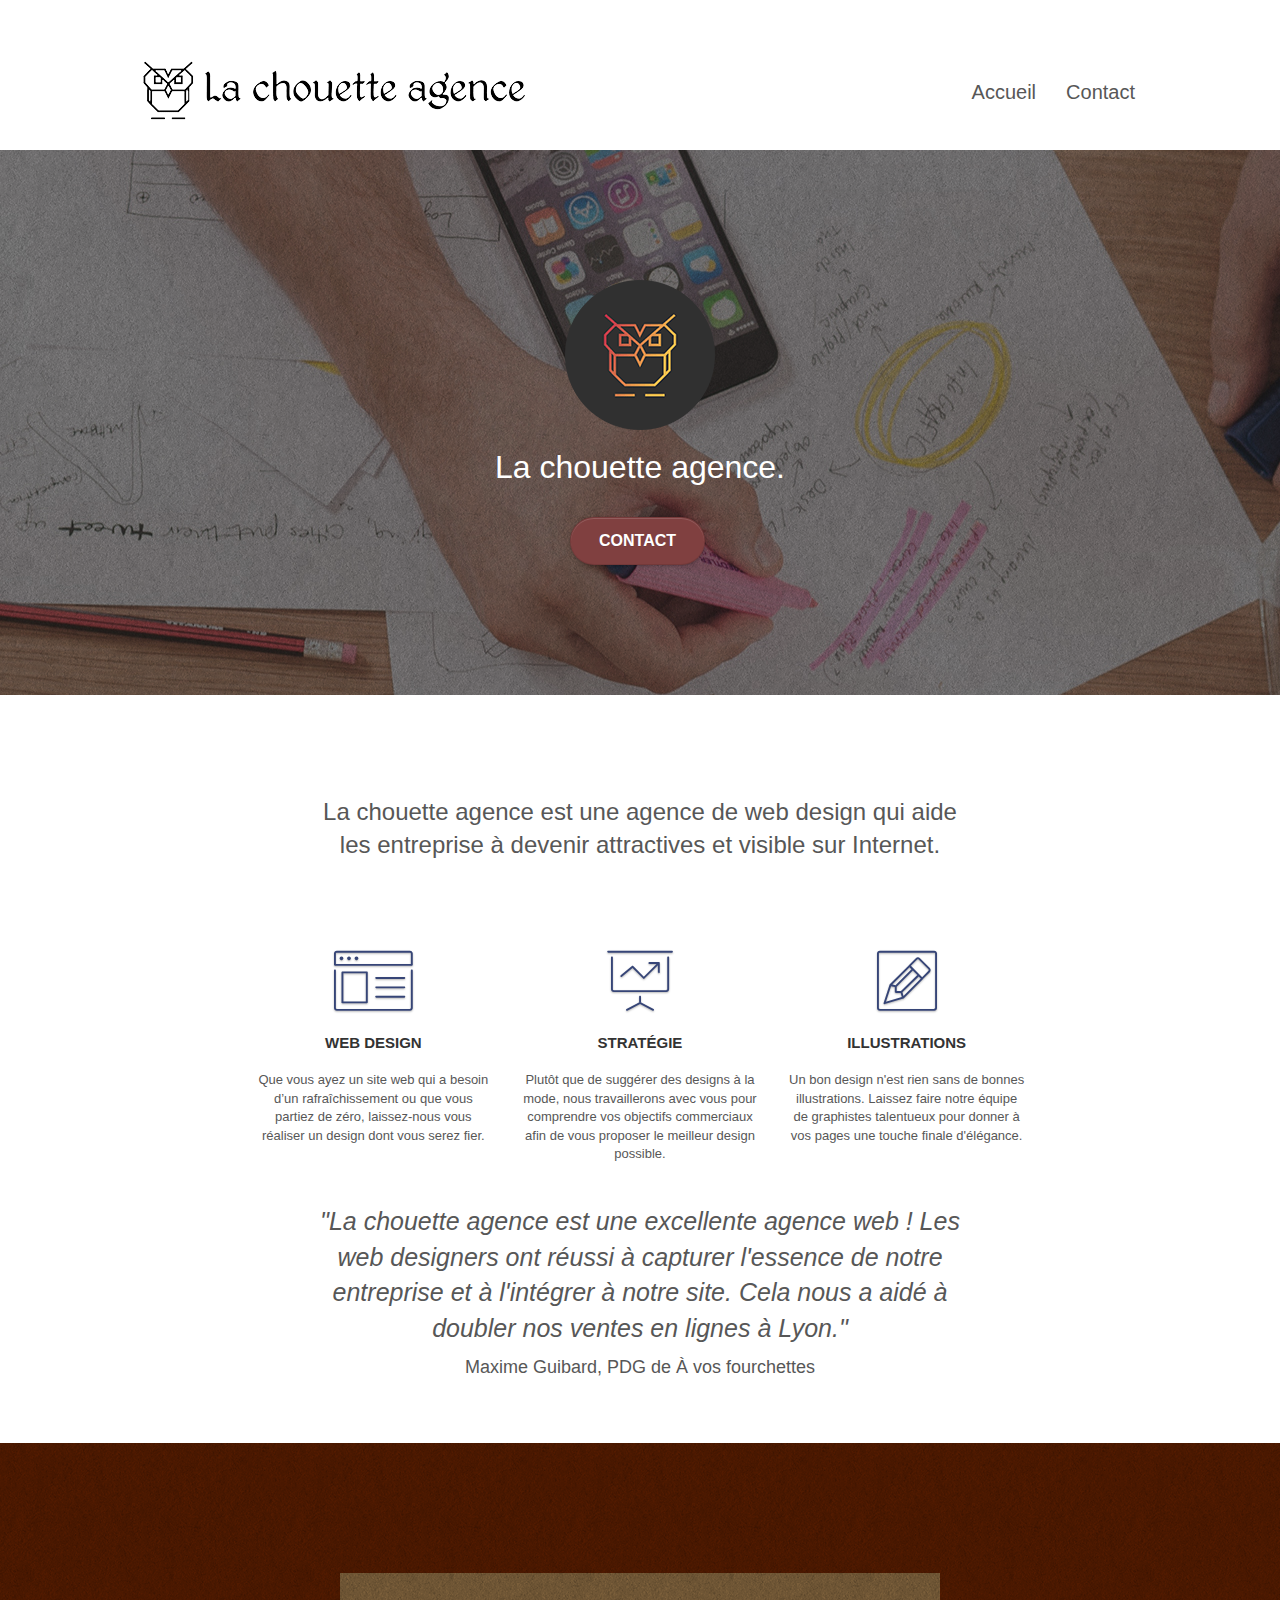
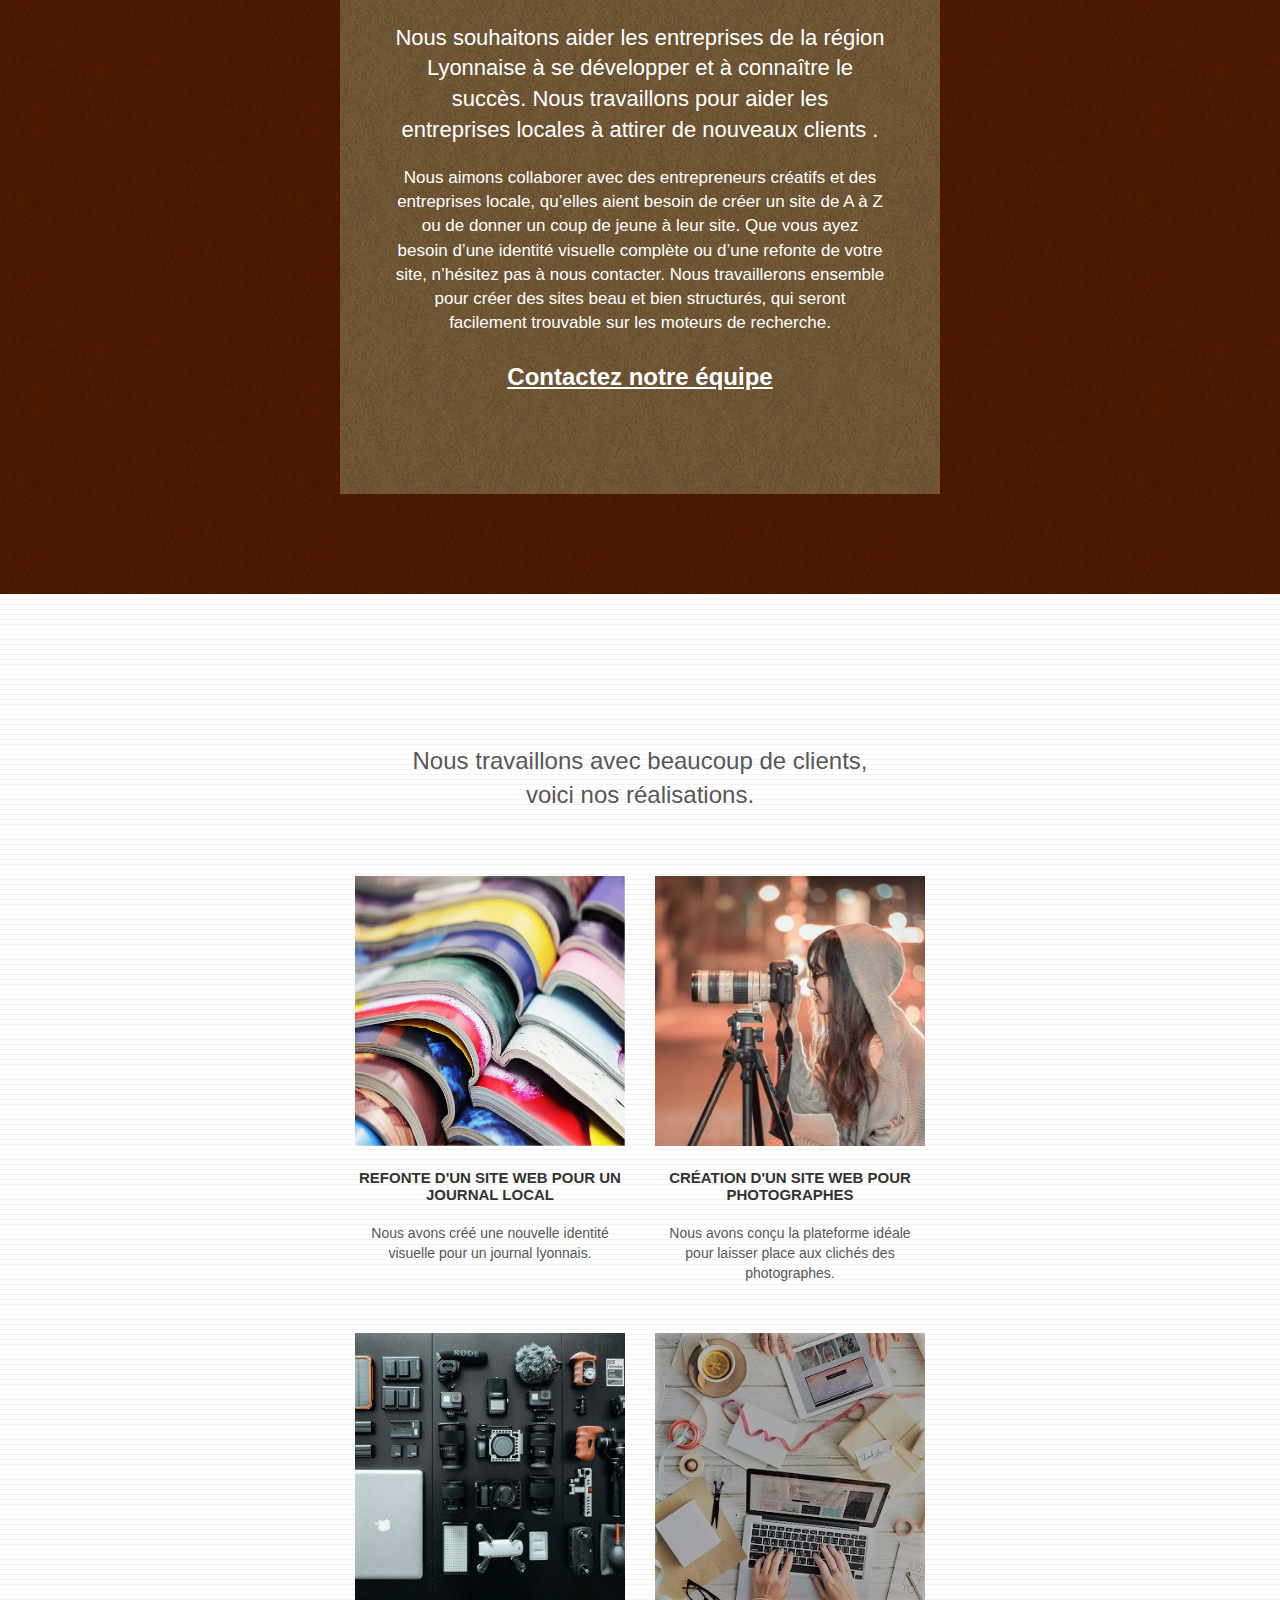
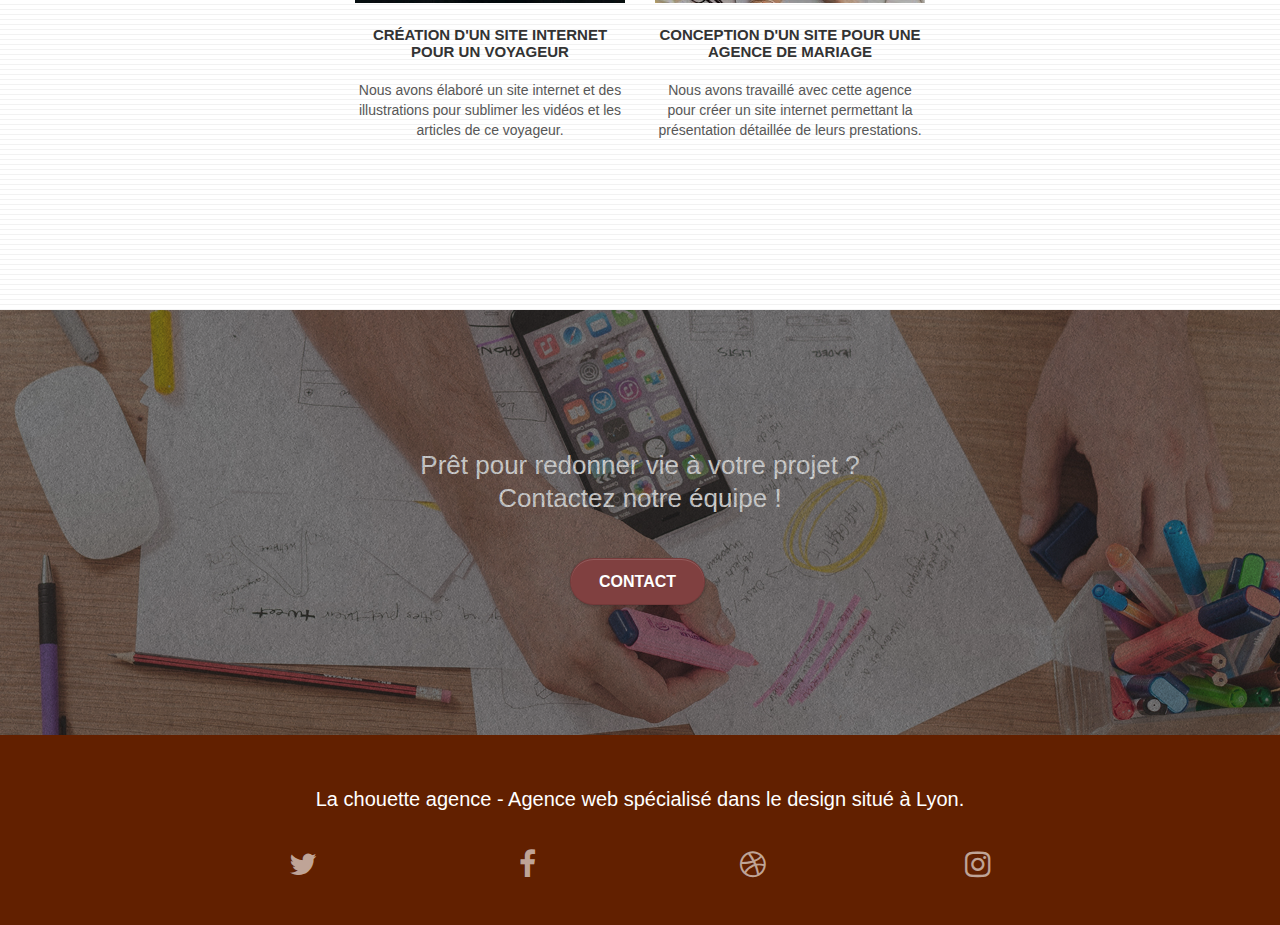
<file: index.html>
<!doctype html>
<html lang="fr">
	<head>
		<meta charset="utf-8">
		<meta name="robots" content="index, follow">
		<meta name="description" content="La chouette agence est une agence web situé à Lyon, nous réalisons votre site web ! Que vous ayez besoin d'un rafraichissement pour votre site web, d'une stratégie web, des illustrations et design web contactez nous.">
		<meta name="viewport" content="width=device-width, initial-scale=1.0, viewport-fit=cover">
		<meta property=og:title content="La chouette agence, agence web situé à Lyon">
		<meta property=og:url content=https://galusss.github.io/Formation_projet4 />
		<meta property=og:image content=https://galusss.github.io/Formation_projet4/img/la-chouette-agence-title.png>
		<meta property=og:description content="La chouette agence est une agence web situé à Lyon, nous réalisons votre site web ! Que vous ayez besoin d'un rafraichissement pour votre site web, d'une stratégie web, des illustrations et design web contactez nous.">
		<meta property=og:site_name content="La chouette agence">
		<meta property=og:type content=article>
		<meta name=twitter:card content=summary_large_image>
		<meta name=twitter:site content=@LaChouetteAgence>
		<meta name=twitter:description content="La chouette agence est une agence web situé à Lyon, nous réalisons votre site web ! Que vous ayez besoin d'un rafraichissement pour votre site web, d'une stratégie web, des illustrations et design web contactez nous.">
		<meta name=twitter:image:src content=https://galusss.github.io/Formation_projet4/img/la-chouette-agence-title.png>
		<link rel="shortcut icon" type="image/png" href="img/favicon.png" />
		<link rel="stylesheet" type="text/css" href="css/bootstrap.css">
		<link rel="stylesheet" type="text/css" href="style.min.css">
		<link rel="stylesheet" type="text/css" href="css/font-awesome.css">
		<link rel="stylesheet" type="text/css" href="css/et-line.css">
		<title>Accueil | La chouette agence</title>
	</head>

	<body>
		<main class="page-container"> <!-- MAIN PAGE-CONTAINER-->

			<!-- HEADER -->
			<header class="bloc bgc-white l-bloc " id="bloc-0">
				<div class="container bloc-sm">
					<nav class="navbar row">
						<div class="navbar-header"><a class="navbar-brand focus_a_0" aria-label="Actualiser la page d'accueil" title="Cliquez ici pour actualiser la page d'accueil" href="index.html"><img src="img/la-chouette-agence-title.png" class="logo-img" alt="La chouette agence, agence web spécialisé dans le design situé à Lyon." width="386" height="72" /></a>
							<button id="nav-toggle" type="button" class="ui-navbar-toggle navbar-toggle" data-toggle="collapse" data-target=".navbar-1">
								<span class="sr-only">Toggle navigation</span><span class="icon-bar"></span>
								<span class="icon-bar"></span><span class="icon-bar"></span>
							</button>
						</div>
						<div class="collapse navbar-collapse navbar-1 special-dropdown-nav">
							<ul class="site-navigation nav navbar-nav">
								<li><a href="index.html" class="focus_a_1" aria-label="Actualiser la page d'accueil" title="Cliquez ici pour actualiser la page d'accueil"><span class="text-navbar">Accueil</span></a></li>
								<li><a href="contact.html" class="focus_a_1" aria-label="Allez sur la page de contact" title="Cliquez ici pour nous contactez"><span class="text-navbar">Contact</span></a></li>
							</ul>
						</div>
					</nav>
				</div>
			</header>



			<!-- BLOC 1 -->
			<section class="bloc bgc-dark-slate-blue bg-banniere d-bloc bg-t-edge bloc-bg-texture texture-paper b-parallax" id="bloc-1-hero">
				<div class="container bloc-lg">
					<div class="row tight-width-whitespace">
						<div class="col-sm-12"><img src="img/la-chouette-agence-logo.png" class="center-block image-resize-mode" height="150" width="150" alt="Logo de la chouette agence, agence wev spécialisé dans le design." />
							<h1 class="text-center hero-bloc-text tc-white ">La chouette agence.</h1>
							<div class="text-center"><a href="contact.html" aria-label="Allez sur la page de contact" title="Cliquez ici pour nous contactez" class="btn btn-lg btn-clean btn-rd cta-hero btn-atomic-tangerine focus_a_0" id="cta-hero">Contact</a></div>
						</div>
					</div>
				</div>
			</section>

			<!-- BLOC 2 -->
			<section class="bloc bgc-white l-bloc" id="bloc-2-services">
				<div class="container bloc-md">
					<div class="row">
						<div class="col-sm-12 text-center">
							<h2 class="paragraphe_primaire">La chouette agence est une agence de web design qui aide<br />les entreprise à devenir attractives et visible sur Internet.</h2>
						</div>
					</div>
					<div class="row voffset-lg med-width-whitespace">
						<div class="col-sm-4">
							<div class="text-center">
								<span class="et-icon-browser sm-shadow icon-dark-slate-blue icons icon-lg"></span>
							</div>
							<h3 class="mg-md text-center">Web design</h3>
							<p class="text-center "><span class="bloc2-text">Que vous ayez un site web qui a besoin d&rsquo;un rafraîchissement ou que vous partiez de zéro, laissez-nous vous réaliser un design dont vous serez fier.</span></p>
						</div>
						<div class="col-sm-4">
							<div class="text-center"><span class="et-icon-presentation sm-shadow icon-dark-slate-blue icons icon-lg"></span></div>
							<h3 class="mg-md text-center">Stratégie</h3>
							<p class="text-center "><span class="bloc2-text">Plutôt que de suggérer des designs à la mode, nous travaillerons avec vous pour comprendre vos objectifs commerciaux afin de vous proposer le meilleur design possible.<br></span></p>
						</div>
						<div class="col-sm-4">
							<div class="text-center"><span class="et-icon-edit sm-shadow icon-dark-slate-blue icons icon-lg"></span></div>
							<h3 class="mg-md text-center">Illustrations</h3>
							<p class="text-center "><span class="bloc2-text">Un bon design n'est rien sans de bonnes illustrations. Laissez faire notre équipe de graphistes talentueux pour donner à vos pages une touche finale d'élégance.</span></p>
						</div>
					</div>
					<div class="row voffset-lg voffset">
						<div class="col-xs-12 col-md-8 col-md-offset-2 text-center">
							<p class="paragraphhe_citation">"La chouette agence est une excellente agence web ! Les web designers ont réussi à capturer l'essence de notre entreprise et à l'intégrer à notre site. Cela nous a aidé à doubler nos ventes en lignes à Lyon."<br /><span class="paragraphe_citation_auteur">Maxime Guibard, PDG de À vos fourchettes</span></p>
						</div>
					</div>
				</div>
			</section>			

			<!-- BLOC 3 -->
			<section class="bloc tc-white bgc-atomic-tangerine bg-presentation d-bloc bloc-bg-texture texture-paper b-parallax" id="bloc-3-what-i-do">
				<div class="container bloc-lg">
					<div class="row tight-width-whitespace black-background">
						<div class="col-sm-12">
							<h2 class="mg-md text-center tc-white">Nous souhaitons aider les entreprises de la région Lyonnaise à se développer et à connaître le succès. Nous travaillons pour aider les entreprises locales à attirer de nouveaux clients .<br></h2>
							<p class="text-center white text-accueil-bloc3">Nous aimons collaborer avec des entrepreneurs créatifs et des entreprises locale, qu’elles aient besoin de créer un site de A à Z ou de donner un coup de jeune à leur site. Que vous ayez besoin d’une identité visuelle complète ou d’une refonte de votre site, n’hésitez pas à nous contacter. Nous travaillerons ensemble pour créer des sites beau et bien structurés, qui seront facilement trouvable sur les moteurs de recherche. <br><br>
							<a class="ltc-white bold-link text-acceuil-bloc3-contactez focus_a_2" href="contact.html" aria-label="Allez sur la page de contact" title="Cliquez ici pour nous contactez">Contactez notre équipe</a><br></p>
						</div>
					</div>
				</div>
			</section>

			<!-- BLOC 4 -->
			<section class="bloc bgc-white bg-lines-h2-bg bg-repeat l-bloc" id="bloc-4-portfolio">
				<div class="container bloc-lg">
					<div class="row">
						<div class="col-sm-12 text-center">
							<h2 class="paragraphe_secondary">Nous travaillons avec beaucoup de clients,<br />voici nos réalisations.</h2>
						</div>
					</div>
					<div class="row tight-width-whitespace portfolio-row test">
						<div class="col-sm-6">
							<a class="focus_img" title="Refonte d'un site web pour un journal local" href="#"  data-lightbox="img/refonte-site-web-pour-un-journal-local.jpg" data-gallery-id="gallery-1" data-caption="Refonte d'un site web pour un journal local" data-frame="snapshot-lb">
							<img aria-label="Refonte d'un site web pour un journal local" src="img/refonte-site-web-pour-un-journal-local.jpg"  alt="Refonte d'un site web pour un journal local." class="img-responsive portfolio-thumb focus_img" height="320" width="320" /></a>
							<h3 class="mg-md text-center">Refonte d'un site web pour un journal local</h3>
							<p class="text-center"><span class="bloc4-text">Nous avons créé une nouvelle identité visuelle pour un journal lyonnais.</span></p><br />
						</div>
						<div class="col-sm-6">
							<a class="focus_img" title="Création d'un site web pour photographe" href="#" data-lightbox="img/creation-site-web-pour-photographe.jpg" data-gallery-id="gallery-1" data-caption="Création d'un site web pour photographes" data-frame="snapshot-lb">
							<img aria-label="Création d'un site web pour photographe" src="img/creation-site-web-pour-photographe.jpg" class="img-responsive portfolio-thumb focus_img" alt="Création d'un site web pour un photographe." height="320" width="320" /></a>
							<h3 class="mg-md text-center">Création d'un site web pour photographes</h3>
							<p class="text-center"><span class="bloc4-text">Nous avons conçu la plateforme idéale pour laisser place aux clichés des photographes.</span></p>
						</div>
					</div>
					<div class="row tight-width-whitespace portfolio-row">
						<div class="col-sm-6">
							<a class="focus_img" title="Création d'un site web pour voyageur." href="#" data-lightbox="img/creation-site-web-pour-voyageur.jpg" data-gallery-id="gallery-1" data-caption="Création d'un site internet pour un voyageur" data-frame="snapshot-lb">
							<img aria-label="Création d'un site web pour voyageur." src="img/creation-site-web-pour-voyageur.jpg" class="img-responsive portfolio-thumb focus_img" alt="Création d'un site web pour voyageur." height="320" width="320" /></a>
							<h3 class="mg-md text-center">Création d'un site internet pour un voyageur</h3>
							<p class="text-center"><span class="bloc4-text">Nous avons élaboré un site internet et des illustrations pour sublimer les vidéos et les articles de ce voyageur.</span></p><br />
						</div>
						<div class="col-sm-6">
							<a class="focus_img" title="Conception d'un site pour une agence de mariage." href="#" data-lightbox="img/conception-site-web-pour-agence-mariage.jpg" data-gallery-id="gallery-1" data-caption="Conception d'un site pour une agence de mariage" data-frame="snapshot-lb">
							<img aria-label="Conception d'un site pour une agence de mariage." src="img/conception-site-web-pour-agence-mariage.jpg" class="img-responsive portfolio-thumb focus_img" alt="Conception d'un site web pour agence de mariage." height="320" width="320" /></a>
							<h3 class="mg-md text-center">Conception d'un site pour une agence de mariage</h3>
							<p class="text-center"><span class="bloc4-text">Nous avons travaillé avec cette agence pour créer un site internet permettant la présentation détaillée de leurs prestations.</span></p>
						</div>
					</div>
				</div>
			</section>

			<!-- BLOC 5 -->
			<section class="bloc bgc-dark-slate-blue bg-banniere d-bloc bloc-bg-texture texture-paper" id="bloc-5-cta">
				<div class="container bloc-lg">
					<div class="row">
						<h2 class="mg-md text-center tc-white"><span class="bloc5-text">Prêt pour redonner vie à votre projet ?<br>Contactez notre équipe !</span></h2>
						<div class="col-sm-12 text-center"><a href="contact.html" aria-label="Allez sur la page de contact" title="Cliquez ici pour nous contactez" class="btn btn-atomic-tangerine btn-clean btn-rd btn-lg cta-hero focus_a_0">Contact</a></div>
					</div>
				</div>
			</section>

			<a aria-label="Remonter en haut de la page" href="#" class="focus_btn-scroll bloc-button btn btn-d scrollToTop" onclick="scrollToTarget('1')"><span class="fa fa-chevron-up"></span></a> <!-- BUTTON SCROLL TO TOP-->

			<!-- FOOTER -->
			<footer class="bgc-atomic-tangerine d-bloc flex-social-1" id="bloc-8">
				<div class="container bloc-sm">
					<div class="row">
						<div class="col-sm-12">
							<p class="text-center white text-contact-footer"><span class="text-footer">La chouette agence - Agence web spécialisé dans le design situé à Lyon.<br></span></p>
							<div class="flex-social-2">
								<div class="col-sm-3">
									<div class="text-center"><a class="social-twitter focus_a_3" target=_blank href="https://twitter.com" aria-label="Allez visitez nos réseaux sociaux" title="Cliquez ici pour vous rendre sur notre profil Twitter"><span class="fa fa-twitter icon-md"></span></a></div>
								</div>
								<div class="col-sm-3">
									<div class="text-center"><a class="social-facebook focus_a_3" target=_blank href="https://fr-fr.facebook.com" aria-label="Allez visitez nos réseaux sociaux" title="Cliquez ici pour vous rendre sur notre page Facebook"><span class="fa fa-facebook icon-md"></span></a></div>
								</div>
								<div class="col-sm-3">
									<div class="text-center"><a class="social-dribbble focus_a_3" target=_blank href="https://dribbble.com" aria-label="Allez visitez nos réseaux sociaux" title="Cliquez ici pour vous rendre sur notre profil Dribbble"><span class="fa fa-dribbble icon-md"></span></a></div>
								</div>
								<div class="col-sm-3">
									<div class="text-center"><a class="social-instagram focus_a_3" target=_blank href="https://www.instagram.com" aria-label="Allez visitez nos réseaux sociaux" title="Cliquez ici pour vous rendre sur notre profil Instagram"><span class="fa fa-instagram icon-md"></span></a></div>
								</div>
							</div>
						</div>
					</div>
				</div>
			</footer>
	
		</main><!-- END MAIN PAGE-CONTAINER-->

		<!-- INTEGRATION SCRIPTS-->
		<script src="./js/jquery-2.1.0.js"></script>
		<script src="./js/bootstrap.js"></script>
		<script src="./js/blocs.js"></script>
		<script src="./js/jquery.touchSwipe.js" defer></script>
		<script src="./js/gmaps.js"></script>
		<script async src="https://www.googletagmanager.com/gtag/js?id=UA-162763102-1"></script> <!-- Google Analytics-->
		<script>window.dataLayer = window.dataLayer || []; function gtag() { dataLayer.push(arguments); } gtag('js', new Date()); gtag('config', 'UA-162763102-1');</script> <!-- Google Analytics-->
	
	</body>
</html>
</file>
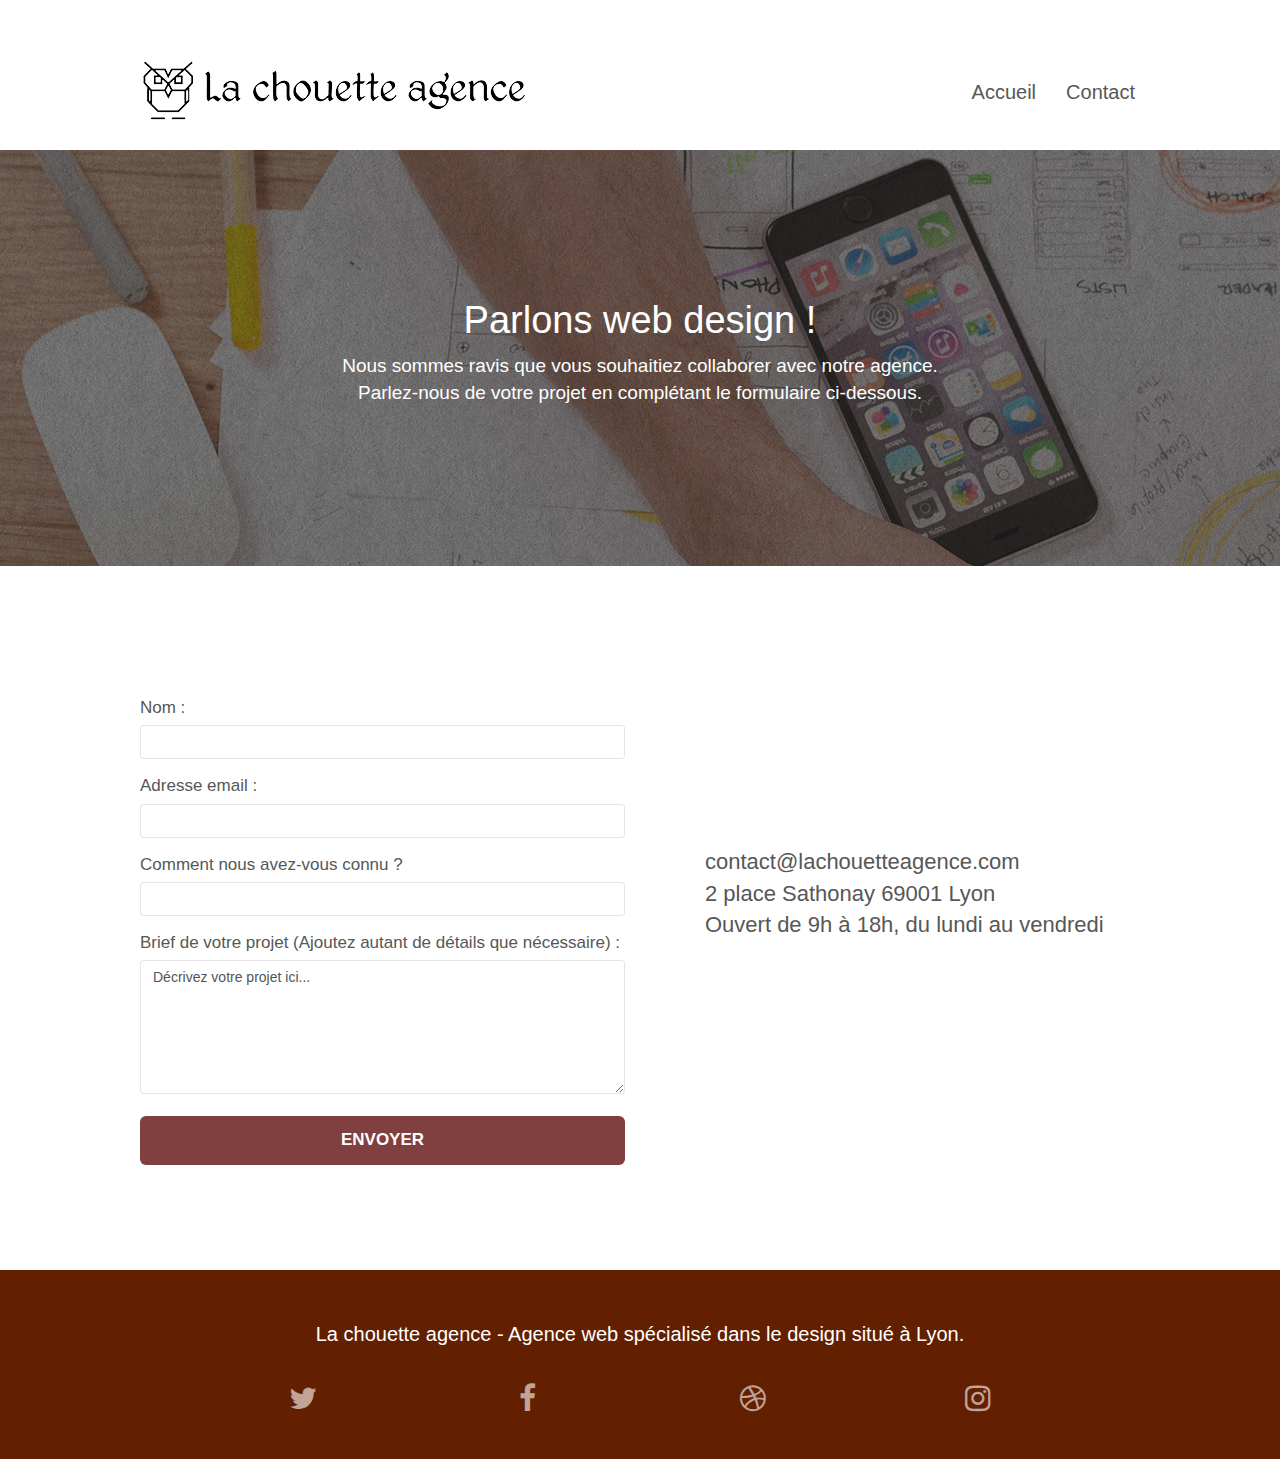
<file: contact.html>
<!doctype html>
<html lang="fr">
	<head>
		<meta charset="utf-8">
		<meta name="robots" content="index, follow">
		<meta name="description" content="La chouette agence est une agence web situé à Lyon, nous réalisons votre site web ! Que vous ayez besoin d'un rafraichissement pour votre site web, d'une stratégie web, des illustrations et design web contactez nous.">
		<meta name="viewport" content="width=device-width, initial-scale=1.0, viewport-fit=cover">
		<meta property=og:title content="La chouette agence, agence web situé à Lyon">
		<meta property=og:url content=https://galusss.github.io/Formation_projet4 />
		<meta property=og:image content=https://galusss.github.io/Formation_projet4/img/la-chouette-agence-title.png>
		<meta property=og:description content="La chouette agence est une agence web situé à Lyon, nous réalisons votre site web ! Que vous ayez besoin d'un rafraichissement pour votre site web, d'une stratégie web, des illustrations et design web contactez nous.">
		<meta property=og:site_name content="La chouette agence">
		<meta property=og:type content=article>
		<meta name=twitter:card content=summary_large_image>
		<meta name=twitter:site content=@LaChouetteAgence>
		<meta name=twitter:description content="La chouette agence est une agence web situé à Lyon, nous réalisons votre site web ! Que vous ayez besoin d'un rafraichissement pour votre site web, d'une stratégie web, des illustrations et design web contactez nous.">
		<meta name=twitter:image:src content=https://galusss.github.io/Formation_projet4/img/la-chouette-agence-title.png>
		<link rel="shortcut icon" type="image/png" href="img/favicon.png" />
		<link rel="stylesheet" type="text/css" href="css/bootstrap.css">
		<link rel="stylesheet" type="text/css" href="style.min.css">
		<link rel="stylesheet" type="text/css" href="css/font-awesome.css">
		<link rel="stylesheet" type="text/css" href="css/et-line.css">
		<title>Contact | La chouette agence</title>
	</head>

	<body>
		<main class="page-container"> <!-- MAIN PAGE-CONTAINER-->

			<!-- HEADER -->
			<header class="bloc bgc-white l-bloc" id="bloc-0">
				<div class="container bloc-sm">
					<nav class="navbar row">
						<div class="navbar-header"><a class="navbar-brand focus_a_0" aria-label="Actualiser la page d'accueil" href="index.html"><img src="img/la-chouette-agence-title.png" class="logo-img" alt="La chouette agence, agence web spécialisé dans le design situé à Lyon." width="386" height="72" /></a>
							<button id="nav-toggle" type="button" class="ui-navbar-toggle navbar-toggle" data-toggle="collapse" data-target=".navbar-1">
								<span class="sr-only">Toggle navigation</span><span class="icon-bar"></span>
								<span class="icon-bar"></span><span class="icon-bar"></span>
							</button>
						</div>
						<div class="collapse navbar-collapse navbar-1 special-dropdown-nav">
							<ul class="site-navigation nav navbar-nav">
								<li><a href="index.html" class="focus_a_1" aria-label="Actualiser la page d'accueil" title="Cliquez ici pour revenir sur la page d'accueil"><span class="text-navbar">Accueil</span></a></li>
								<li><a href="contact.html" class="focus_a_1" aria-label="Allez sur la page de contact" title="Cliquez ici pour actualiser la page de contact"><span class="text-navbar">Contact</span></a></li>
							</ul>
						</div>
					</nav>
				</div>
			</header>

			<!-- BLOC 6 -->
			<section class="bloc bg-dots-bg bg-repeat bgc-atomic-tangerine d-bloc bloc-bg-texture texture-paper bg-banniere" id="bloc-6">
				<div class="container bloc-lg">
					<div class="row">
						<div class="col-sm-12">
							<h1 class="text-center hero-bloc-text tc-white">Parlons web design !</h1>
							<p class="text-center mg-lg tc-white tight-width-whitespace text-contact-banniere">Nous sommes ravis que vous souhaitiez collaborer avec notre agence.<br>Parlez-nous de votre projet en complétant le formulaire ci-dessous.</p>
						</div>
					</div>
				</div>
				<span class="bloc-button btn btn-d scrollToTop" onclick="scrollToTarget('1')"><span class="fa fa-chevron-up"></span></span> <!-- BUTTON SCROLL TO TOP-->
			</section>

			<!-- BLOC 7 (FORM) -->
			<div class="bloc bgc-white l-bloc" id="bloc-7">
				<div class="container bloc-lg">
					<div class="row">
						<div class="col-sm-6">
							<form id="form_1">
								<div class="form-group">
									<label class="text-formulaire-contact" for=name>Nom :</label>
									<input id="name" aria-labelledby="Nom" class="form-control focus_form_0" required>
								</div>
								<div class="form-group">
									<label class="text-formulaire-contact" for=email>Adresse email :</label>
									<input id="email" aria-labelledby="Addresse email" class="form-control focus_form_0" type="email" required>
								</div>
								<div class="form-group">
									<label class="text-formulaire-contact" for=input_504>Comment nous avez-vous connu ?</label>
									<input id="input_504" aria-labelledby="Addresse email" class="form-control focus_form_0" required>
								</div>
								<div class="form-group">
									<label class="text-formulaire-contact" for=message>Brief de votre projet (Ajoutez autant de détails que nécessaire) :<br></label>
									<textarea id="message" aria-labelledby="Brief de votre projet avec tout les détails nécéssaire" class="form-control focus_form_0" rows="6" cols="55" required>Décrivez votre projet ici...</textarea>
								</div>
								<button class="bloc-button btn btn-lg btn-block cta-hero btn-atomic-tangerine btn-form focus_a_0" aria-label="Envoyez votre projet" type="submit" oneclick="focusMethod()" title="Cliquez ici pour nous envoyer votre projet">
									<span class="text-formulaire-contact">Envoyer</span>
								</button>
							</form>
						</div>
						<div class="col-sm-6">
							<p><span class="infos_agence">contact@lachouetteagence.com<br>2 place Sathonay 69001 Lyon<br>Ouvert de 9h à 18h, du lundi au vendredi<br></span></p>
						</div>
					</div>
				</div>
			</div>

			<a aria-label="Remonter en haut de la page" href="#" class="focus_btn-scroll bloc-button btn btn-d scrollToTop" onclick="scrollToTarget('1')"><span class="fa fa-chevron-up"></span></a> <!-- BUTTON SCROLL TO TOP-->

			<!-- FOOTER -->
			<footer class="bgc-atomic-tangerine d-bloc flex-social-1" id="bloc-8">
				<div class="container bloc-sm">
					<div class="row">
						<div class="col-sm-12">
							<p class="text-center white text-contact-footer"><span class="text-footer">La chouette agence - Agence web spécialisé dans le design situé à Lyon.</span><br></p>
							<div class=flex-social-2>
								<div class="col-sm-3">
									<div class="text-center"><a class="social-twitter focus_a_3" href="https://twitter.com" aria-label="Allez visitez nos réseaux sociaux" title="Cliquez ici pour vous rendre sur notre profil Twitter"><span class="fa fa-twitter icon-md"></span></a></div>
								</div>
								<div class="col-sm-3">
									<div class="text-center"><a class="social-facebook focus_a_3" href="https://fr-fr.facebook.com" aria-label="Allez visitez nos réseaux sociaux" title="Cliquez ici pour vous rendre sur notre profil Facebook"><span class="fa fa-facebook icon-md"></span></a></div>
								</div>
								<div class="col-sm-3">
									<div class="text-center"><a class="social-dribbble focus_a_3" href="https://dribbble.com" aria-label="Allez visitez nos réseaux sociaux" title="Cliquez ici pour vous rendre sur notre profil Dribbble"><span class="fa fa-dribbble icon-md"></span></a></div>
								</div>
								<div class="col-sm-3">
									<div class="text-center"><a class="social-instagram focus_a_3" href="https://www.instagram.com" aria-label="Allez visitez nos réseaux sociaux" title="Cliquez ici pour vous rendre sur notre profil Instagram"><span class="fa fa-instagram icon-md"></span></a></div>
								</div>
							</div>
						</div>
					</div>
				</div>
			</footer>

		</main> <!-- END MAIN PAGE-CONTAINER-->

		<!-- INTEGRATION SCRIPTS-->
		<script src="./js/jquery-2.1.0.js"></script>
		<script src="./js/bootstrap.js"></script>
		<script src="./js/blocs.js"></script>
		<script src="./js/jquery.touchSwipe.js" defer></script>
		<script src="./js/gmaps.js"></script>
		<script async src="https://www.googletagmanager.com/gtag/js?id=UA-162763102-1"></script> <!-- Google Analytics-->
		<script>window.dataLayer = window.dataLayer || []; function gtag() { dataLayer.push(arguments); } gtag('js', new Date()); gtag('config', 'UA-162763102-1');</script><!-- Google Analytics-->
		
	</body>		
</html>
</file>
<file: css/et-line.css>
@font-face{font-family:et-line;src:url(../fonts/et-line.eot);src:url(../fonts/et-line.eot?#iefix) format('embedded-opentype'), url(../fonts/et-line.woff) format('woff'), url(../fonts/et-line.ttf) format('truetype'), url(../fonts/et-line.svg#et-line) format('svg');font-weight:400;font-style:normal}
.et-icon-adjustments,
.et-icon-alarmclock,
.et-icon-anchor,
.et-icon-aperture,
.et-icon-attachment,
.et-icon-bargraph,
.et-icon-basket,
.et-icon-beaker,
.et-icon-bike,
.et-icon-book-open,
.et-icon-briefcase,
.et-icon-browser,
.et-icon-calendar,
.et-icon-camera,
.et-icon-caution,
.et-icon-chat,
.et-icon-circle-compass,
.et-icon-clipboard,
.et-icon-clock,
.et-icon-cloud,
.et-icon-compass,
.et-icon-desktop,
.et-icon-dial,
.et-icon-document,
.et-icon-documents,
.et-icon-download,
.et-icon-dribbble,
.et-icon-edit,
.et-icon-envelope,
.et-icon-expand,
.et-icon-facebook,
.et-icon-flag,
.et-icon-focus,
.et-icon-gears,
.et-icon-genius,
.et-icon-gift,
.et-icon-global,
.et-icon-globe,
.et-icon-googleplus,
.et-icon-grid,
.et-icon-happy,
.et-icon-hazardous,
.et-icon-heart,
.et-icon-hotairballoon,
.et-icon-hourglass,
.et-icon-key,
.et-icon-laptop,
.et-icon-layers,
.et-icon-lifesaver,
.et-icon-lightbulb,
.et-icon-linegraph,
.et-icon-linkedin,
.et-icon-lock,
.et-icon-magnifying-glass,
.et-icon-map,
.et-icon-map-pin,
.et-icon-megaphone,
.et-icon-mic,
.et-icon-mobile,
.et-icon-newspaper,
.et-icon-notebook,
.et-icon-paintbrush,
.et-icon-paperclip,
.et-icon-pencil,
.et-icon-phone,
.et-icon-picture,
.et-icon-pictures,
.et-icon-piechart,
.et-icon-presentation,
.et-icon-pricetags,
.et-icon-printer,
.et-icon-profile-female,
.et-icon-profile-male,
.et-icon-puzzle,
.et-icon-quote,
.et-icon-recycle,
.et-icon-refresh,
.et-icon-ribbon,
.et-icon-rss,
.et-icon-sad,
.et-icon-scissors,
.et-icon-scope,
.et-icon-search,
.et-icon-shield,
.et-icon-speedometer,
.et-icon-strategy,
.et-icon-streetsign,
.et-icon-tablet,
.et-icon-target,
.et-icon-telescope,
.et-icon-toolbox,
.et-icon-tools,
.et-icon-tools-2,
.et-icon-trophy,
.et-icon-tumblr,
.et-icon-twitter,
.et-icon-upload,
.et-icon-video,
.et-icon-wallet,
.et-icon-wine{font-family:"et-line";font-style:normal;font-weight:400;font-variant:normal;text-transform:none;line-height:1;-webkit-font-smoothing:antialiased;-moz-osx-font-smoothing:grayscale;display:inline-block}
.et-icon-mobile:before{content:"\e000"}
.et-icon-laptop:before{content:"\e001"}
.et-icon-desktop:before{content:"\e002"}
.et-icon-tablet:before{content:"\e003"}
.et-icon-phone:before{content:"\e004"}
.et-icon-document:before{content:"\e005"}
.et-icon-documents:before{content:"\e006"}
.et-icon-search:before{content:"\e007"}
.et-icon-clipboard:before{content:"\e008"}
.et-icon-newspaper:before{content:"\e009"}
.et-icon-notebook:before{content:"\e00a"}
.et-icon-book-open:before{content:"\e00b"}
.et-icon-browser:before{content:"\e00c"}
.et-icon-calendar:before{content:"\e00d"}
.et-icon-presentation:before{content:"\e00e"}
.et-icon-picture:before{content:"\e00f"}
.et-icon-pictures:before{content:"\e010"}
.et-icon-video:before{content:"\e011"}
.et-icon-camera:before{content:"\e012"}
.et-icon-printer:before{content:"\e013"}
.et-icon-toolbox:before{content:"\e014"}
.et-icon-briefcase:before{content:"\e015"}
.et-icon-wallet:before{content:"\e016"}
.et-icon-gift:before{content:"\e017"}
.et-icon-bargraph:before{content:"\e018"}
.et-icon-grid:before{content:"\e019"}
.et-icon-expand:before{content:"\e01a"}
.et-icon-focus:before{content:"\e01b"}
.et-icon-edit:before{content:"\e01c"}
.et-icon-adjustments:before{content:"\e01d"}
.et-icon-ribbon:before{content:"\e01e"}
.et-icon-hourglass:before{content:"\e01f"}
.et-icon-lock:before{content:"\e020"}
.et-icon-megaphone:before{content:"\e021"}
.et-icon-shield:before{content:"\e022"}
.et-icon-trophy:before{content:"\e023"}
.et-icon-flag:before{content:"\e024"}
.et-icon-map:before{content:"\e025"}
.et-icon-puzzle:before{content:"\e026"}
.et-icon-basket:before{content:"\e027"}
.et-icon-envelope:before{content:"\e028"}
.et-icon-streetsign:before{content:"\e029"}
.et-icon-telescope:before{content:"\e02a"}
.et-icon-gears:before{content:"\e02b"}
.et-icon-key:before{content:"\e02c"}
.et-icon-paperclip:before{content:"\e02d"}
.et-icon-attachment:before{content:"\e02e"}
.et-icon-pricetags:before{content:"\e02f"}
.et-icon-lightbulb:before{content:"\e030"}
.et-icon-layers:before{content:"\e031"}
.et-icon-pencil:before{content:"\e032"}
.et-icon-tools:before{content:"\e033"}
.et-icon-tools-2:before{content:"\e034"}
.et-icon-scissors:before{content:"\e035"}
.et-icon-paintbrush:before{content:"\e036"}
.et-icon-magnifying-glass:before{content:"\e037"}
.et-icon-circle-compass:before{content:"\e038"}
.et-icon-linegraph:before{content:"\e039"}
.et-icon-mic:before{content:"\e03a"}
.et-icon-strategy:before{content:"\e03b"}
.et-icon-beaker:before{content:"\e03c"}
.et-icon-caution:before{content:"\e03d"}
.et-icon-recycle:before{content:"\e03e"}
.et-icon-anchor:before{content:"\e03f"}
.et-icon-profile-male:before{content:"\e040"}
.et-icon-profile-female:before{content:"\e041"}
.et-icon-bike:before{content:"\e042"}
.et-icon-wine:before{content:"\e043"}
.et-icon-hotairballoon:before{content:"\e044"}
.et-icon-globe:before{content:"\e045"}
.et-icon-genius:before{content:"\e046"}
.et-icon-map-pin:before{content:"\e047"}
.et-icon-dial:before{content:"\e048"}
.et-icon-chat:before{content:"\e049"}
.et-icon-heart:before{content:"\e04a"}
.et-icon-cloud:before{content:"\e04b"}
.et-icon-upload:before{content:"\e04c"}
.et-icon-download:before{content:"\e04d"}
.et-icon-target:before{content:"\e04e"}
.et-icon-hazardous:before{content:"\e04f"}
.et-icon-piechart:before{content:"\e050"}
.et-icon-speedometer:before{content:"\e051"}
.et-icon-global:before{content:"\e052"}
.et-icon-compass:before{content:"\e053"}
.et-icon-lifesaver:before{content:"\e054"}
.et-icon-clock:before{content:"\e055"}
.et-icon-aperture:before{content:"\e056"}
.et-icon-quote:before{content:"\e057"}
.et-icon-scope:before{content:"\e058"}
.et-icon-alarmclock:before{content:"\e059"}
.et-icon-refresh:before{content:"\e05a"}
.et-icon-happy:before{content:"\e05b"}
.et-icon-sad:before{content:"\e05c"}
.et-icon-facebook:before{content:"\e05d"}
.et-icon-twitter:before{content:"\e05e"}
.et-icon-googleplus:before{content:"\e05f"}
.et-icon-rss:before{content:"\e060"}
.et-icon-tumblr:before{content:"\e061"}
.et-icon-linkedin:before{content:"\e062"}
.et-icon-dribbble:before{content:"\e063"}
</file>
<file: style.min.css>
body{margin:0;padding:0;background:#fff;overflow-x:hidden;-webkit-font-smoothing:antialiased;-moz-osx-font-smoothing:grayscale}a,button{transition:all .3s ease-in-out;outline:0!important}a:hover{text-decoration:none;cursor:pointer}#page-loading-blocs-notifaction{position:fixed;top:0;bottom:0;width:100%;z-index:100000;background:#fff url(img/pageload-spinner.gif) no-repeat center center}.bloc{width:100%;clear:both;background:50% 50% no-repeat;padding:0 50px;-webkit-background-size:cover;-moz-background-size:cover;-o-background-size:cover;background-size:cover;position:relative}.bloc .container{padding-left:0;padding-right:0}.bloc-lg{padding:100px 50px}.bloc-md{padding:50px}.bloc-sm{padding:20px 50px}.bg-b-edge,.bg-bl-edge,.bg-br-edge,.bg-center,.bg-l-edge,.bg-r-edge,.bg-repeat,.bg-t-edge,.bg-tl-edge,.bg-tr-edge{-webkit-background-size:auto!important;-moz-background-size:auto!important;-o-background-size:auto!important;background-size:auto!important}.bg-repeat{background:repeat}.bg-t-edge{background:top no-repeat}.bloc-bg-texture::before{content:"";background-size:2px 2px;position:absolute;top:0;bottom:0;left:0;right:0}.texture-paper::before{background:url(img/texture-paper.png);background-size:280px 280px}.b-parallax{background-attachment:fixed}.d-bloc{color:rgba(255,255,255,.7)}.d-bloc button:hover{color:rgba(255,255,255,.9)}.d-bloc .icon-round,.d-bloc .icon-rounded,.d-bloc .icon-semi-rounded-a,.d-bloc .icon-semi-rounded-b,.d-bloc .icon-square{border-color:rgba(255,255,255,.9)}.d-bloc .divider-h span{border-color:rgba(255,255,255,.2)}.d-bloc .a-btn,.d-bloc .navbar a,.d-bloc .navbar-brand,.d-bloc a .icon-lg,.d-bloc a .icon-md,.d-bloc a .icon-sm,.d-bloc a .icon-xl,.d-bloc h1 a,.d-bloc h2 a,.d-bloc h3 a,.d-bloc h4 a,.d-bloc h5 a,.d-bloc h6 a,.d-bloc p a{color:rgba(255,255,255,.6)}.d-bloc .a-btn:hover,.d-bloc .navbar a:hover,.d-bloc .navbar-brand:hover,.d-bloc a:hover .icon-lg,.d-bloc a:hover .icon-md,.d-bloc a:hover .icon-sm,.d-bloc a:hover .icon-xl,.d-bloc h1 a:hover,.d-bloc h2 a:hover,.d-bloc h3 a:hover,.d-bloc h4 a:hover,.d-bloc h5 a:hover,.d-bloc h6 a:hover,.d-bloc p a:hover{color:#fff}.d-bloc .navbar-toggle .icon-bar{background:#fff}.d-bloc .btn-wire,.d-bloc .btn-wire:hover{color:#fff;border-color:#fff}.d-bloc .panel{color:rgba(0,0,0,.5)}.d-bloc .panel button:hover{color:rgba(0,0,0,.7)}.d-bloc .panel icon{border-color:rgba(0,0,0,.7)}.d-bloc .panel .divider-h span{border-color:rgba(0,0,0,.1)}.d-bloc .panel .a-btn{color:rgba(0,0,0,.6)}.d-bloc .panel .a-btn:hover{color:#000}.d-bloc .panel .btn-wire,.d-bloc .panel .btn-wire:hover{color:rgba(0,0,0,.7);border-color:rgba(0,0,0,.3)}.d-bloc .panel,.l-bloc{color:rgba(0,0,0,.5)}.d-bloc .panel button:hover,.l-bloc button:hover{color:rgba(0,0,0,.7)}.l-bloc .icon-round,.l-bloc .icon-rounded,.l-bloc .icon-semi-rounded-a,.l-bloc .icon-semi-rounded-b,.l-bloc .icon-square{border-color:rgba(0,0,0,.7)}.d-bloc .panel .divider-h span,.l-bloc .divider-h span{border-color:rgba(0,0,0,.1)}.d-bloc .panel .a-btn,.l-bloc .a-btn,.l-bloc .navbar a,.l-bloc .navbar-brand,.l-bloc a .icon-lg,.l-bloc a .icon-md,.l-bloc a .icon-sm,.l-bloc a .icon-xl,.l-bloc h1 a,.l-bloc h2 a,.l-bloc h3 a,.l-bloc h4 a,.l-bloc h5 a,.l-bloc h6 a,.l-bloc p a{color:rgba(0,0,0,.6)}.d-bloc .panel .a-btn:hover,.l-bloc .a-btn:hover,.l-bloc .navbar a:hover,.l-bloc .navbar-brand:hover,.l-bloc a:hover .icon-lg,.l-bloc a:hover .icon-md,.l-bloc a:hover .icon-sm,.l-bloc a:hover .icon-xl,.l-bloc h1 a:hover,.l-bloc h2 a:hover,.l-bloc h3 a:hover,.l-bloc h4 a:hover,.l-bloc h5 a:hover,.l-bloc h6 a:hover,.l-bloc p a:hover{color:#000}.l-bloc .navbar-toggle .icon-bar{color:rgba(0,0,0,.6)}.d-bloc .panel .btn-wire,.d-bloc .panel .btn-wire:hover,.l-bloc .btn-wire,.l-bloc .btn-wire:hover{color:rgba(0,0,0,.7);border-color:rgba(0,0,0,.3)}.voffset{margin-top:30px}.voffset-lg{margin-top:80px}.row-no-gutters{margin-right:0;margin-left:0}.row.row-no-gutters>[class*=" col-"],.row.row-no-gutters>[class^=col-]{padding-right:0;padding-left:0;margin-bottom:30px}#bloc-1-hero h1{font-size:32px}.navbar{margin-bottom:0;z-index:1}.navbar-brand{height:auto;padding:3px 15px;font-size:25px;font-weight:400;font-weight:600;line-height:44px}.navbar-brand img{max-height:200px;margin:0 5px 0 0;display:inline}.navbar-brand img[src$=svg]{min-width:100px}.nav-center .navbar-brand img{margin:0}.navbar .nav{padding-top:2px;margin-right:-16px;float:right;z-index:1}.nav>li{float:left;margin-top:4px;font-size:16px}.navbar-nav .open .dropdown-menu>li>a{text-align:inherit}.nav>li a:focus,.nav>li a:hover{background:0 0}.navbar-toggle{margin:10px 10px 0 0;border:0}.navbar-toggle:hover{background:0 0!important}.navbar-toggle .icon-bar{background-color:rgba(0,0,0,.5);width:26px}.nav-invert .navbar .nav{float:left}.nav-invert .navbar-brand,.nav-invert .navbar-header{float:right;position:relative;z-index:2}@media (min-width:768px){.site-navigation{position:absolute;top:50%;right:20px;transform:translate(0,-50%);-webkit-transform:translateY(-50%)}.nav>li .dropdown-menu a,.nav>li .dropdown-menu a:hover{color:#484848}.nav-invert .site-navigation{left:0;right:0}.nav-center{text-align:center}.nav-center .navbar-header{width:100%}.nav-center .nav>li,.nav-center .navbar-brand,.nav-center .navbar-header{float:none;display:inline-block}.nav-center .site-navigation{position:relative;width:100%;right:0;margin-right:0;margin-top:20px}.nav-center.mini-nav .navbar-toggle{float:none;margin:10px auto 0}}.nav>li>.dropdown a{background:0 0!important;display:block;padding:14px 15px}nav .caret{margin:0 5px}.dropdown-menu .dropdown-menu{top:-8px;left:100%}.dropdown-menu .dropmenu-flow-right{top:100%;left:0;margin-left:-1px;border-top-left-radius:0;border-top-right-radius:0}.dropdown-menu .dropdown span{border:4px solid #000;border-top-color:transparent;border-right-color:transparent;border-bottom-color:transparent;margin:6px -5px 0 0!important;float:right}.mg-md{margin-top:10px;margin-bottom:20px}.mg-lg{margin-top:10px;margin-bottom:40px}.btn{margin:0 5px 5px 0}.btn.pull-right{margin:0 0 5px 5px}.btn-d,.btn-d:focus,.btn-d:hover{color:#fff;background:rgba(0,0,0,.3)}button{outline:0!important}.bloc-button{color:transparent}.btn-rd{border-radius:40px}.btn-clean{border:1px solid rgba(0,0,0,.08);border-bottom-color:rgba(0,0,0,.1);text-shadow:0 1px 0 rgba(0,0,1,.1);box-shadow:0 1px 3px rgba(0,0,1,.25),inset 0 1px 0 0 rgba(255,255,255,.15)}.icon-md{font-size:30px!important}.icon-lg{font-size:60px!important}.sm-shadow{text-shadow:0 1px 2px rgba(0,0,0,.3)}.panel-sq,.panel-sq .panel-footer,.panel-sq .panel-heading{border-radius:0}.panel-rd{border-radius:30px}.panel-rd .panel-heading{border-radius:29px 29px 0 0}.panel-rd .panel-footer{border-radius:0 0 29px 29px}.form-control{border-color:rgba(0,0,0,.1);box-shadow:none}.scrollToTop{width:40px;height:40px;position:fixed;bottom:20px;right:20px;opacity:0;z-index:500;transition:all .3s ease-in-out}.scrollToTop span{margin-top:6px}.showScrollTop{font-size:14px;opacity:1}a[data-lightbox]{position:relative;display:block;text-align:center}a[data-lightbox]:hover::before{content:"+";font-family:HelveticaNeue-Light,"Helvetica Neue Light","Helvetica Neue",Helvetica,Arial;font-size:32px;width:50px;height:50px;margin-left:-25px;border-radius:50%;background:rgba(0,0,0,.6);color:#fff;font-weight:100;z-index:1;position:absolute;top:50%;transform:translateY(-50%);-webkit-transform:translateY(-50%)}a[data-lightbox]:hover img{opacity:.6;-webkit-animation-fill-mode:none;animation-fill-mode:none}#lightbox-modal{display:flex;align-items:center}#lightbox-modal .modal-dialog{width:90%;max-width:900px;margin:0 auto 0}#lightbox-modal .modal-dialog img{max-height:90vh;margin:0 auto}.lightbox-caption{padding:20px;color:#fff;background:rgba(0,0,0,.5);position:absolute;left:15px;right:15px;bottom:5px}.close-lightbox{color:#fff;font-size:30px;position:absolute;top:20px;right:20px;z-index:20;background:rgba(0,0,0,.5);border:none;line-height:30px;padding:0 9px 5px;opacity:.3}.close-lightbox:hover,.next-lightbox:hover,.prev-lightbox:hover{opacity:1;color:#fff}.next-lightbox,.prev-lightbox{font-size:20px;color:rgba(255,255,255,.9);background:rgba(0,0,0,.5);transition:all .2s ease-in-out;position:absolute;top:45%;z-index:1;opacity:.4}.next-lightbox{padding:6px 8px 1px 13px;right:25px}.prev-lightbox{padding:6px 13px 1px 10px;left:25px}.snapshot-lb .modal-body{padding-bottom:45px}.snapshot-lb .lightbox-caption{padding:0;color:rgba(0,0,0,.5);background:0 0}.btn,a,h1,h2,h3,h4,h5,h6,label,p{font-family:helvetica;font-weight:400;color:#575757!important}.container{max-width:1000px}.hero-bloc-text{font-size:38px}.hero-bloc-text-sub{font-size:36px}.statement-bloc-text{line-height:26px;font-style:italic;font-size:20px;text-align:center;font-weight:lighter;max-width:520px;margin:auto auto auto auto}p{font-size:11px}.tight-width-whitespace{max-width:600px;margin:auto auto auto auto}.h1{font-size:20px;font-family:"Open Sans"}.cta-hero{margin-top:22px;color:#fff!important;text-transform:uppercase;padding:12px 28px 12px 28px;font-size:16px;font-weight:700}.social{max-width:400px;margin:auto auto auto auto}h2{font-size:22px;line-height:1.4em}h3{font-size:15px;text-transform:uppercase;font-weight:700;color:#333!important}.med-width-whitespace{max-width:800px;margin:auto auto auto auto;box-shadow:0 0 0 #000}h1{color:#333!important}h4{color:#333!important}.icons{margin-bottom:14px;margin-top:24px}.white{color:#fff!important}.portfolio-thumb{margin-bottom:24px}.portfolio-row{margin-bottom:40px;margin-top:50px}.avatar{box-shadow:0 4px 9px rgba(0,0,0,.3)}.black-background{background-color:rgba(165,147,99,.7);padding:40px 40px 40px 40px}.bold-link{font-weight:900;text-decoration:underline!important}.bgc-white{background-color:#fff}.bgc-dark-slate-blue{background-color:#364577}.bgc-atomic-tangerine{background-color:#622000}.tc-white{color:#fff!important}.btn-atomic-tangerine{background:#804040;color:#fff!important}.btn-atomic-tangerine:hover{background:#dea68c!important;color:#fff!important}.ltc-white{color:#fff!important}.ltc-white:hover{color:#ccc!important}.ltc-atomic-tangerine{color:#f3976c!important}.ltc-atomic-tangerine:hover{color:#804040!important}.icon-dark-slate-blue{color:#364577!important;border-color:#364577!important}.bg-dots-bg{background-image:url(img/dots-bg.png)}.bg-lines-h2-bg{background-image:url(img/lines-h2-bg.png)}.bg-banniere{background-image:url(img/la-chouette-agence-banniere.jpg)}.bg-presentation{background-image:url(img/image-de-presentation.jpg)}@media (max-width:1024px){.bloc{padding-left:20px;padding-right:20px}.bloc-tile-2.full-width-bloc .container,.bloc-tile-3.full-width-bloc .container,.bloc-tile-4.full-width-bloc .container,.bloc.full-width-bloc{padding-left:0;padding-right:0}}@media (max-width:992px) and (min-width:768px){.navbar .nav{max-width:80%}.nav-center.navbar .nav{max-width:100%}}@media only screen and (min-width:768px) and (max-width:1024px) and (orientation:landscape){.b-parallax{background-attachment:scroll}}@media only screen and (min-width:1024px) and (max-width:1366px) and (-webkit-min-pixel-ratio:1.5){.b-parallax{background-attachment:scroll}}@media (max-width:991px){.container{width:100%}.b-parallax{background-attachment:scroll}#hero-bloc,.page-container{overflow-x:hidden;position:relative}.bloc-group,.bloc-group .bloc{display:block;width:100%}.bloc-fill-screen .fill-bloc-bottom-edge,.bloc-fill-screen .fill-bloc-top-edge{padding:0 20px}}@media (max-width:767px){.page-container{overflow-x:hidden;position:relative}#disqus_thread,h1,h2,h3,h4,h5,h6,p{padding-left:10px!important;padding-right:10px!important}.b-parallax{background-attachment:scroll}.navbar .nav{padding-top:0;border-top:1px solid rgba(0,0,0,.2);float:none!important}.navbar.row{margin-left:0;margin-right:0}.site-navigation{position:inherit;transform:none;-webkit-transform:none;-ms-transform:none}.nav>li{margin-top:0;border-bottom:1px solid rgba(0,0,0,.1);background:rgba(0,0,0,.05);text-align:left;padding-left:15px;width:100%}.nav>li:hover{background:rgba(0,0,0,.08)}.dropdown .dropdown a .caret{float:none;margin:5px 0 0 10px!important;border:4px solid #000;border-bottom-color:transparent;border-right-color:transparent;border-left-color:transparent}#hero-bloc .navbar .nav{background:rgba(0,0,0,.8)}#hero-bloc .navbar .nav a{color:rgba(255,255,255,.6)}.hero{padding:50px 0}.hero-nav{left:-1px;right:-1px}.navbar-collapse{padding:0;overflow-x:hidden;-webkit-box-shadow:none;box-shadow:none}.navbar-brand img{max-height:400px;width:auto}.nav-invert .navbar-header{float:none;width:100%}.nav-invert .navbar-toggle{float:left;margin-left:10px}.bloc{padding-left:0;padding-right:0}.bloc-lg,.bloc-xl,.bloc-xxl{padding:40px 0}.bloc-md,.bloc-sm{padding-left:0;padding-right:0}.bloc-fill-screen .fill-bloc-bottom-edge,.bloc-fill-screen .fill-bloc-top-edge,.bloc-tile-2 .container,.bloc-tile-3 .container,.bloc-tile-4 .container{padding-left:0;padding-right:0}.a-block{padding:0 10px}.btn-dwn{display:none}.voffset{margin-top:5px}.voffset-md{margin-top:20px}.voffset-lg{margin-top:30px}form{padding:5px}.close-lightbox{display:inline-block}.blocsapp-device-iphone5{background-size:216px 425px;padding-top:60px;width:216px;height:425px}.blocsapp-device-iphone5 img{width:180px;height:320px}}@media (max-width:400px){.bloc{padding-left:0;padding-right:0}}@media (max-width:767px){.bloc-mob-center-text{text-align:center}}.row{margin-top:30px}.paragraphe_primaire{font-size:24px}.paragraphe_secondary{font-size:24px}.text-navbar{font-size:20px}.paragraphhe_citation{font-size:25px;font-style:italic}.paragraphe_citation_auteur{font-size:18px;font-style:normal}.text-formulaire-contact{font-size:17px}.text-contact-banniere{font-size:19px}.infos_agence{font-size:22px;display:flex;margin-top:150px;margin-left:50px}.text-footer{font-size:20px}.text-contact-footer{font-size:15.5px}.bloc2-text{font-size:13px}.text-accueil-bloc3{font-size:17px}.text-acceuil-bloc3-contactez{font-size:24px}.bloc4-text{font-size:14px}.bloc5-text{font-size:26px;color:#fff}.col-sm-12 p{margin-bottom:35px}.col-sm-12{margin-bottom:25px}@media (max-width:992px){.paragraphhe_citation{font-size:20px}}@media (max-width:767px){.paragraphe_primaire{font-size:15px}.paragraphe_secondary{font-size:18px}.paragraphhe_citation{font-size:14px}.paragraphe_citation_auteur{font-size:12px}.infos_agence{font-size:19px;display:flex;margin-top:30px;margin-left:0;justify-content:center}.bloc5-text{font-size:22px}.col-sm-12 h2{font-size:18px}.col-sm-12 p{font-size:14px}.text-footer{font-size:14px}.flex-social-1{display:flex;flex-direction:column;justify-content:center;align-items:center}.flex-social-2{display:flex;flex-direction:row;justify-content:center;align-items:center;margin-bottom:1em}.img-responsive{display:block;margin-left:auto;margin-right:auto;height:50%;width:50%}}@media (max-width:530px){.logo-img{width:171px;height:32px}.navbar-toggle .icon-bar{margin-top:0}}.focus_a_0:focus{border-radius:10px;background-color:#eb9e7a!important}.focus_a_1:focus{border-radius:10px;background-color:#97380c!important;color:#fff!important}.focus_a_2:focus{border-radius:20px;background-color:#97380c!important;color:#fff!important;padding:.5em}.focus_a_3:focus{border-radius:10px;background-color:#97380c!important;color:#fff!important;padding:2em}.focus_form_0:focus{background-color:#eb9e7a!important}.focus_img:focus{padding:1em;border-radius:10px;background-color:#eb9e7a!important;color:#fff!important}.focus_btn-scroll:focus{padding:1em;border-radius:10px;background-color:#eb9e7a!important;color:#fff!important}

body{margin:0;padding:0;background:#fff;overflow-x:hidden;-webkit-font-smoothing:antialiased;-moz-osx-font-smoothing:grayscale}a,button{transition:all .3s ease-in-out;outline:0!important}a:hover{text-decoration:none;cursor:pointer}#page-loading-blocs-notifaction{position:fixed;top:0;bottom:0;width:100%;z-index:100000;background:#fff url(img/pageload-spinner.gif) no-repeat center center}.bloc{width:100%;clear:both;background:50% 50% no-repeat;padding:0 50px;-webkit-background-size:cover;-moz-background-size:cover;-o-background-size:cover;background-size:cover;position:relative}.bloc .container{padding-left:0;padding-right:0}.bloc-lg{padding:100px 50px}.bloc-md{padding:50px}.bloc-sm{padding:20px 50px}.bg-b-edge,.bg-bl-edge,.bg-br-edge,.bg-center,.bg-l-edge,.bg-r-edge,.bg-repeat,.bg-t-edge,.bg-tl-edge,.bg-tr-edge{-webkit-background-size:auto!important;-moz-background-size:auto!important;-o-background-size:auto!important;background-size:auto!important}.bg-repeat{background:repeat}.bg-t-edge{background:top no-repeat}.bloc-bg-texture::before{content:"";background-size:2px 2px;position:absolute;top:0;bottom:0;left:0;right:0}.texture-paper::before{background:url(img/texture-paper.png);background-size:280px 280px}.b-parallax{background-attachment:fixed}.d-bloc{color:rgba(255,255,255,.7)}.d-bloc button:hover{color:rgba(255,255,255,.9)}.d-bloc .icon-round,.d-bloc .icon-rounded,.d-bloc .icon-semi-rounded-a,.d-bloc .icon-semi-rounded-b,.d-bloc .icon-square{border-color:rgba(255,255,255,.9)}.d-bloc .divider-h span{border-color:rgba(255,255,255,.2)}.d-bloc .a-btn,.d-bloc .navbar a,.d-bloc .navbar-brand,.d-bloc a .icon-lg,.d-bloc a .icon-md,.d-bloc a .icon-sm,.d-bloc a .icon-xl,.d-bloc h1 a,.d-bloc h2 a,.d-bloc h3 a,.d-bloc h4 a,.d-bloc h5 a,.d-bloc h6 a,.d-bloc p a{color:rgba(255,255,255,.6)}.d-bloc .a-btn:hover,.d-bloc .navbar a:hover,.d-bloc .navbar-brand:hover,.d-bloc a:hover .icon-lg,.d-bloc a:hover .icon-md,.d-bloc a:hover .icon-sm,.d-bloc a:hover .icon-xl,.d-bloc h1 a:hover,.d-bloc h2 a:hover,.d-bloc h3 a:hover,.d-bloc h4 a:hover,.d-bloc h5 a:hover,.d-bloc h6 a:hover,.d-bloc p a:hover{color:#fff}.d-bloc .navbar-toggle .icon-bar{background:#fff}.d-bloc .btn-wire,.d-bloc .btn-wire:hover{color:#fff;border-color:#fff}.d-bloc .panel{color:rgba(0,0,0,.5)}.d-bloc .panel button:hover{color:rgba(0,0,0,.7)}.d-bloc .panel icon{border-color:rgba(0,0,0,.7)}.d-bloc .panel .divider-h span{border-color:rgba(0,0,0,.1)}.d-bloc .panel .a-btn{color:rgba(0,0,0,.6)}.d-bloc .panel .a-btn:hover{color:#000}.d-bloc .panel .btn-wire,.d-bloc .panel .btn-wire:hover{color:rgba(0,0,0,.7);border-color:rgba(0,0,0,.3)}.d-bloc .panel,.l-bloc{color:rgba(0,0,0,.5)}.d-bloc .panel button:hover,.l-bloc button:hover{color:rgba(0,0,0,.7)}.l-bloc .icon-round,.l-bloc .icon-rounded,.l-bloc .icon-semi-rounded-a,.l-bloc .icon-semi-rounded-b,.l-bloc .icon-square{border-color:rgba(0,0,0,.7)}.d-bloc .panel .divider-h span,.l-bloc .divider-h span{border-color:rgba(0,0,0,.1)}.d-bloc .panel .a-btn,.l-bloc .a-btn,.l-bloc .navbar a,.l-bloc .navbar-brand,.l-bloc a .icon-lg,.l-bloc a .icon-md,.l-bloc a .icon-sm,.l-bloc a .icon-xl,.l-bloc h1 a,.l-bloc h2 a,.l-bloc h3 a,.l-bloc h4 a,.l-bloc h5 a,.l-bloc h6 a,.l-bloc p a{color:rgba(0,0,0,.6)}.d-bloc .panel .a-btn:hover,.l-bloc .a-btn:hover,.l-bloc .navbar a:hover,.l-bloc .navbar-brand:hover,.l-bloc a:hover .icon-lg,.l-bloc a:hover .icon-md,.l-bloc a:hover .icon-sm,.l-bloc a:hover .icon-xl,.l-bloc h1 a:hover,.l-bloc h2 a:hover,.l-bloc h3 a:hover,.l-bloc h4 a:hover,.l-bloc h5 a:hover,.l-bloc h6 a:hover,.l-bloc p a:hover{color:#000}.l-bloc .navbar-toggle .icon-bar{color:rgba(0,0,0,.6)}.d-bloc .panel .btn-wire,.d-bloc .panel .btn-wire:hover,.l-bloc .btn-wire,.l-bloc .btn-wire:hover{color:rgba(0,0,0,.7);border-color:rgba(0,0,0,.3)}.voffset{margin-top:30px}.voffset-lg{margin-top:80px}.row-no-gutters{margin-right:0;margin-left:0}.row.row-no-gutters>[class*=" col-"],.row.row-no-gutters>[class^=col-]{padding-right:0;padding-left:0;margin-bottom:30px}#bloc-1-hero h1{font-size:32px}.navbar{margin-bottom:0;z-index:1}.navbar-brand{height:auto;padding:3px 15px;font-size:25px;font-weight:400;font-weight:600;line-height:44px}.navbar-brand img{max-height:200px;margin:0 5px 0 0;display:inline}.navbar-brand img[src$=svg]{min-width:100px}.nav-center .navbar-brand img{margin:0}.navbar .nav{padding-top:2px;margin-right:-16px;float:right;z-index:1}.nav>li{float:left;margin-top:4px;font-size:16px}.navbar-nav .open .dropdown-menu>li>a{text-align:inherit}.nav>li a:focus,.nav>li a:hover{background:0 0}.navbar-toggle{margin:10px 10px 0 0;border:0}.navbar-toggle:hover{background:0 0!important}.navbar-toggle .icon-bar{background-color:rgba(0,0,0,.5);width:26px}.nav-invert .navbar .nav{float:left}.nav-invert .navbar-brand,.nav-invert .navbar-header{float:right;position:relative;z-index:2}@media (min-width:768px){.site-navigation{position:absolute;top:50%;right:20px;transform:translate(0,-50%);-webkit-transform:translateY(-50%)}.nav>li .dropdown-menu a,.nav>li .dropdown-menu a:hover{color:#484848}.nav-invert .site-navigation{left:0;right:0}.nav-center{text-align:center}.nav-center .navbar-header{width:100%}.nav-center .nav>li,.nav-center .navbar-brand,.nav-center .navbar-header{float:none;display:inline-block}.nav-center .site-navigation{position:relative;width:100%;right:0;margin-right:0;margin-top:20px}.nav-center.mini-nav .navbar-toggle{float:none;margin:10px auto 0}}.nav>li>.dropdown a{background:0 0!important;display:block;padding:14px 15px}nav .caret{margin:0 5px}.dropdown-menu .dropdown-menu{top:-8px;left:100%}.dropdown-menu .dropmenu-flow-right{top:100%;left:0;margin-left:-1px;border-top-left-radius:0;border-top-right-radius:0}.dropdown-menu .dropdown span{border:4px solid #000;border-top-color:transparent;border-right-color:transparent;border-bottom-color:transparent;margin:6px -5px 0 0!important;float:right}.mg-md{margin-top:10px;margin-bottom:20px}.mg-lg{margin-top:10px;margin-bottom:40px}.btn{margin:0 5px 5px 0}.btn.pull-right{margin:0 0 5px 5px}.btn-d,.btn-d:focus,.btn-d:hover{color:#fff;background:rgba(0,0,0,.3)}button{outline:0!important}.bloc-button{color:transparent}.btn-rd{border-radius:40px}.btn-clean{border:1px solid rgba(0,0,0,.08);border-bottom-color:rgba(0,0,0,.1);text-shadow:0 1px 0 rgba(0,0,1,.1);box-shadow:0 1px 3px rgba(0,0,1,.25),inset 0 1px 0 0 rgba(255,255,255,.15)}.icon-md{font-size:30px!important}.icon-lg{font-size:60px!important}.sm-shadow{text-shadow:0 1px 2px rgba(0,0,0,.3)}.panel-sq,.panel-sq .panel-footer,.panel-sq .panel-heading{border-radius:0}.panel-rd{border-radius:30px}.panel-rd .panel-heading{border-radius:29px 29px 0 0}.panel-rd .panel-footer{border-radius:0 0 29px 29px}.form-control{border-color:rgba(0,0,0,.1);box-shadow:none}.scrollToTop{width:40px;height:40px;position:fixed;bottom:20px;right:20px;opacity:0;z-index:500;transition:all .3s ease-in-out}.scrollToTop span{margin-top:6px}.showScrollTop{font-size:14px;opacity:1}a[data-lightbox]{position:relative;display:block;text-align:center}a[data-lightbox]:hover::before{content:"+";font-family:HelveticaNeue-Light,"Helvetica Neue Light","Helvetica Neue",Helvetica,Arial;font-size:32px;width:50px;height:50px;margin-left:-25px;border-radius:50%;background:rgba(0,0,0,.6);color:#fff;font-weight:100;z-index:1;position:absolute;top:50%;transform:translateY(-50%);-webkit-transform:translateY(-50%)}a[data-lightbox]:hover img{opacity:.6;-webkit-animation-fill-mode:none;animation-fill-mode:none}#lightbox-modal{display:flex;align-items:center}#lightbox-modal .modal-dialog{width:90%;max-width:900px;margin:0 auto 0}#lightbox-modal .modal-dialog img{max-height:90vh;margin:0 auto}.lightbox-caption{padding:20px;color:#fff;background:rgba(0,0,0,.5);position:absolute;left:15px;right:15px;bottom:5px}.close-lightbox{color:#fff;font-size:30px;position:absolute;top:20px;right:20px;z-index:20;background:rgba(0,0,0,.5);border:none;line-height:30px;padding:0 9px 5px;opacity:.3}.close-lightbox:hover,.next-lightbox:hover,.prev-lightbox:hover{opacity:1;color:#fff}.next-lightbox,.prev-lightbox{font-size:20px;color:rgba(255,255,255,.9);background:rgba(0,0,0,.5);transition:all .2s ease-in-out;position:absolute;top:45%;z-index:1;opacity:.4}.next-lightbox{padding:6px 8px 1px 13px;right:25px}.prev-lightbox{padding:6px 13px 1px 10px;left:25px}.snapshot-lb .modal-body{padding-bottom:45px}.snapshot-lb .lightbox-caption{padding:0;color:rgba(0,0,0,.5);background:0 0}.btn,a,h1,h2,h3,h4,h5,h6,label,p{font-family:helvetica;font-weight:400;color:#575757!important}.container{max-width:1000px}.hero-bloc-text{font-size:38px}.hero-bloc-text-sub{font-size:36px}.statement-bloc-text{line-height:26px;font-style:italic;font-size:20px;text-align:center;font-weight:lighter;max-width:520px;margin:auto auto auto auto}p{font-size:11px}.tight-width-whitespace{max-width:600px;margin:auto auto auto auto}.h1{font-size:20px;font-family:"Open Sans"}.cta-hero{margin-top:22px;color:#fff!important;text-transform:uppercase;padding:12px 28px 12px 28px;font-size:16px;font-weight:700}.social{max-width:400px;margin:auto auto auto auto}h2{font-size:22px;line-height:1.4em}h3{font-size:15px;text-transform:uppercase;font-weight:700;color:#333!important}.med-width-whitespace{max-width:800px;margin:auto auto auto auto;box-shadow:0 0 0 #000}h1{color:#333!important}h4{color:#333!important}.icons{margin-bottom:14px;margin-top:24px}.white{color:#fff!important}.portfolio-thumb{margin-bottom:24px}.portfolio-row{margin-bottom:40px;margin-top:50px}.avatar{box-shadow:0 4px 9px rgba(0,0,0,.3)}.black-background{background-color:rgba(165,147,99,.7);padding:40px 40px 40px 40px}.bold-link{font-weight:900;text-decoration:underline!important}.bgc-white{background-color:#fff}.bgc-dark-slate-blue{background-color:#364577}.bgc-atomic-tangerine{background-color:#622000}.tc-white{color:#fff!important}.btn-atomic-tangerine{background:#804040;color:#fff!important}.btn-atomic-tangerine:hover{background:#dea68c!important;color:#fff!important}.ltc-white{color:#fff!important}.ltc-white:hover{color:#ccc!important}.ltc-atomic-tangerine{color:#f3976c!important}.ltc-atomic-tangerine:hover{color:#804040!important}.icon-dark-slate-blue{color:#364577!important;border-color:#364577!important}.bg-dots-bg{background-image:url(img/dots-bg.png)}.bg-lines-h2-bg{background-image:url(img/lines-h2-bg.png)}.bg-banniere{background-image:url(img/la-chouette-agence-banniere.jpg)}.bg-presentation{background-image:url(img/image-de-presentation.jpg)}@media (max-width:1024px){.bloc{padding-left:20px;padding-right:20px}.bloc-tile-2.full-width-bloc .container,.bloc-tile-3.full-width-bloc .container,.bloc-tile-4.full-width-bloc .container,.bloc.full-width-bloc{padding-left:0;padding-right:0}}@media (max-width:992px) and (min-width:768px){.navbar .nav{max-width:80%}.nav-center.navbar .nav{max-width:100%}}@media only screen and (min-width:768px) and (max-width:1024px) and (orientation:landscape){.b-parallax{background-attachment:scroll}}@media only screen and (min-width:1024px) and (max-width:1366px) and (-webkit-min-pixel-ratio:1.5){.b-parallax{background-attachment:scroll}}@media (max-width:991px){.container{width:100%}.b-parallax{background-attachment:scroll}#hero-bloc,.page-container{overflow-x:hidden;position:relative}.bloc-group,.bloc-group .bloc{display:block;width:100%}.bloc-fill-screen .fill-bloc-bottom-edge,.bloc-fill-screen .fill-bloc-top-edge{padding:0 20px}}@media (max-width:767px){.page-container{overflow-x:hidden;position:relative}#disqus_thread,h1,h2,h3,h4,h5,h6,p{padding-left:10px!important;padding-right:10px!important}.b-parallax{background-attachment:scroll}.navbar .nav{padding-top:0;border-top:1px solid rgba(0,0,0,.2);float:none!important}.navbar.row{margin-left:0;margin-right:0}.site-navigation{position:inherit;transform:none;-webkit-transform:none;-ms-transform:none}.nav>li{margin-top:0;border-bottom:1px solid rgba(0,0,0,.1);background:rgba(0,0,0,.05);text-align:left;padding-left:15px;width:100%}.nav>li:hover{background:rgba(0,0,0,.08)}.dropdown .dropdown a .caret{float:none;margin:5px 0 0 10px!important;border:4px solid #000;border-bottom-color:transparent;border-right-color:transparent;border-left-color:transparent}#hero-bloc .navbar .nav{background:rgba(0,0,0,.8)}#hero-bloc .navbar .nav a{color:rgba(255,255,255,.6)}.hero{padding:50px 0}.hero-nav{left:-1px;right:-1px}.navbar-collapse{padding:0;overflow-x:hidden;-webkit-box-shadow:none;box-shadow:none}.navbar-brand img{max-height:400px;width:auto}.nav-invert .navbar-header{float:none;width:100%}.nav-invert .navbar-toggle{float:left;margin-left:10px}.bloc{padding-left:0;padding-right:0}.bloc-lg,.bloc-xl,.bloc-xxl{padding:40px 0}.bloc-md,.bloc-sm{padding-left:0;padding-right:0}.bloc-fill-screen .fill-bloc-bottom-edge,.bloc-fill-screen .fill-bloc-top-edge,.bloc-tile-2 .container,.bloc-tile-3 .container,.bloc-tile-4 .container{padding-left:0;padding-right:0}.a-block{padding:0 10px}.btn-dwn{display:none}.voffset{margin-top:5px}.voffset-md{margin-top:20px}.voffset-lg{margin-top:30px}form{padding:5px}.close-lightbox{display:inline-block}.blocsapp-device-iphone5{background-size:216px 425px;padding-top:60px;width:216px;height:425px}.blocsapp-device-iphone5 img{width:180px;height:320px}}@media (max-width:400px){.bloc{padding-left:0;padding-right:0}}@media (max-width:767px){.bloc-mob-center-text{text-align:center}}.row{margin-top:30px}.paragraphe_primaire{font-size:24px}.paragraphe_secondary{font-size:24px}.text-navbar{font-size:20px}.paragraphhe_citation{font-size:25px;font-style:italic}.paragraphe_citation_auteur{font-size:18px;font-style:normal}.text-formulaire-contact{font-size:17px}.text-contact-banniere{font-size:19px}.infos_agence{font-size:22px;display:flex;margin-top:150px;margin-left:50px}.text-footer{font-size:20px}.text-contact-footer{font-size:15.5px}.bloc2-text{font-size:13px}.text-accueil-bloc3{font-size:17px}.text-acceuil-bloc3-contactez{font-size:24px}.bloc4-text{font-size:14px}.bloc5-text{font-size:26px;color:#fff}.col-sm-12 p{margin-bottom:35px}.col-sm-12{margin-bottom:25px}@media (max-width:992px){.paragraphhe_citation{font-size:20px}}@media (max-width:767px){.paragraphe_primaire{font-size:15px}.paragraphe_secondary{font-size:18px}.paragraphhe_citation{font-size:14px}.paragraphe_citation_auteur{font-size:12px}.infos_agence{font-size:19px;display:flex;margin-top:30px;margin-left:0;justify-content:center}.bloc5-text{font-size:22px}.col-sm-12 h2{font-size:18px}.col-sm-12 p{font-size:14px}.text-footer{font-size:14px}.flex-social-1{display:flex;flex-direction:column;justify-content:center;align-items:center}.flex-social-2{display:flex;flex-direction:row;justify-content:center;align-items:center;margin-bottom:1em}.img-responsive{display:block;margin-left:auto;margin-right:auto;height:50%;width:50%}}@media (max-width:530px){.logo-img{width:171px;height:32px}.navbar-toggle .icon-bar{margin-top:0}}
</file>
